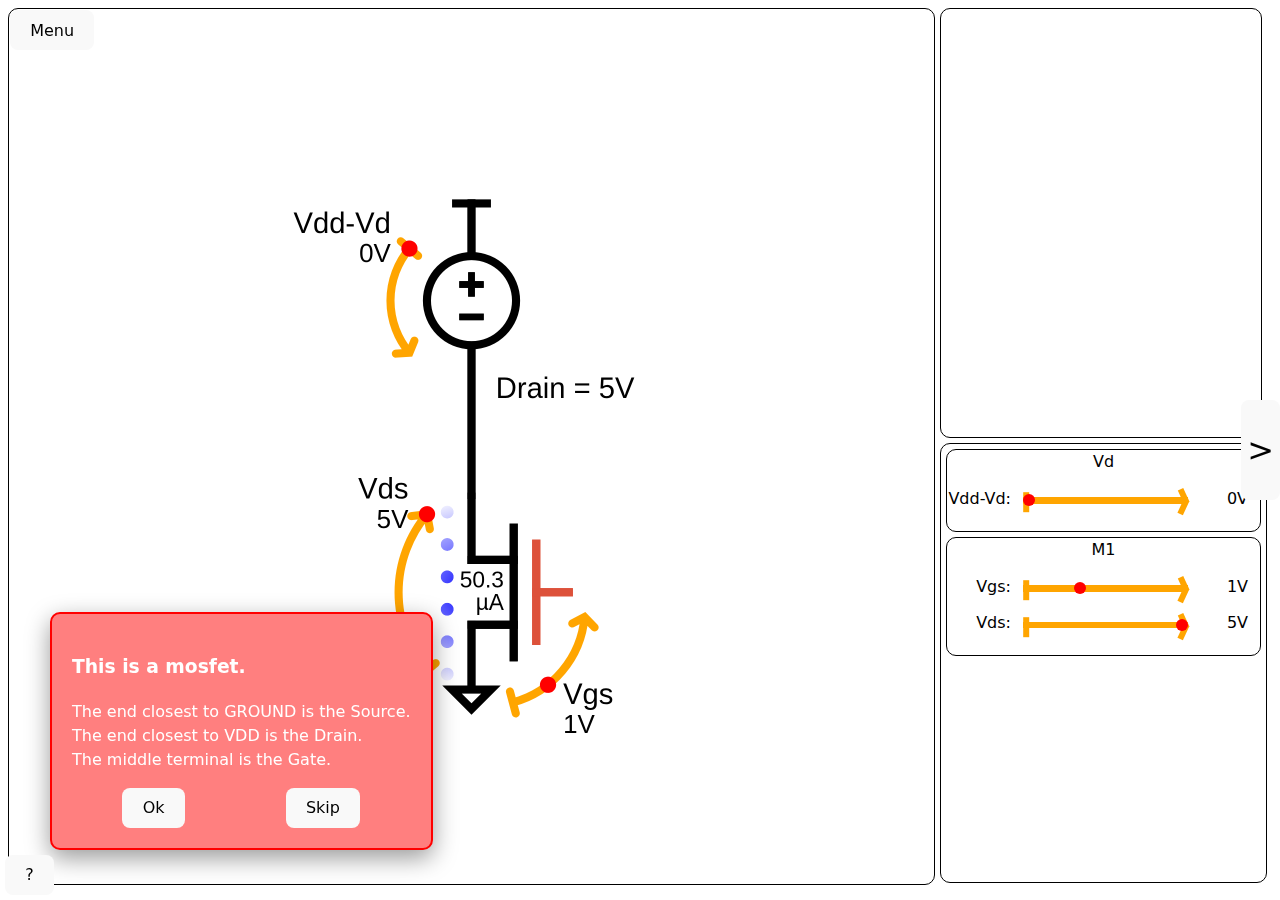
<file: index.html>
<!doctype html>
<html lang="en">

<head>
  <meta charset="UTF-8" />
  <link rel="icon" type="image/png" href="/icon01.png" />
  <meta name="viewport" content="width=device-width, initial-scale=1.0" />
  <title>Vite + Vue + TS</title>
  <script type="module" crossorigin src="/assets/index-2ZwOm7hW.js"></script>
  <link rel="stylesheet" crossorigin href="/assets/index-ycYLHOTG.css">
</head>

<body>
  <div id="app"></div>
</body>

</html>
</file>
<file: assets/index-ycYLHOTG.css>
:root{font-family:Inter,system-ui,Avenir,Helvetica,Arial,sans-serif;line-height:1.5;font-weight:400;font-synthesis:none;text-rendering:optimizeLegibility;-webkit-font-smoothing:antialiased;-moz-osx-font-smoothing:grayscale}a{font-weight:500;color:#646cff;text-decoration:inherit}a:hover{color:#535bf2}h1{font-size:3.2em;line-height:1.1}button{border-radius:8px;border:1px solid transparent;padding:.6em 1.2em;font-size:1em;font-weight:500;font-family:inherit;cursor:pointer;transition:border-color .25s}.card{padding:2em}@media (prefers-color-scheme: light){:root{background-color:#fff}a:hover{color:#747bff}button{background-color:#f9f9f9}}.prevent-select[data-v-e876c244]{-webkit-user-select:none;-ms-user-select:none;user-select:none}.sliderBody.visible[data-v-cf988964]{background:orange;height:6.4px}.sliderBody.locked[data-v-cf988964]{background:#d3d3d3;height:6.4px}input[type=range][data-v-cf988964]{-webkit-appearance:none;-moz-appearance:none;appearance:none;background:transparent;cursor:pointer;border-style:none}input[type=range][data-v-cf988964]::-webkit-slider-runnable-track{height:6.4px;border-style:none}input[type=range][data-v-cf988964]::-moz-range-track{height:6.4px;transform:translateY(4px);border-style:none}input[type=range][data-v-cf988964]::-webkit-slider-thumb{-webkit-appearance:none;-moz-appearance:none;appearance:none;margin-top:-.2rem;height:.75rem;width:.75rem;border-radius:.5rem;border-style:none;z-index:2}input[type=range][data-v-cf988964]::-moz-range-thumb{-webkit-appearance:none;-moz-appearance:none;appearance:none;margin-top:-.2rem;height:.75rem;width:.75rem;border-radius:.5rem;border-style:none;z-index:2;transform:translateY(4px)}input.visible[type=range][data-v-cf988964]::-webkit-slider-runnable-track{background:orange}input.visible[type=range][data-v-cf988964]::-moz-range-track{background:orange}input.visible[type=range][data-v-cf988964]::-webkit-slider-thumb{background-color:red}input.visible[type=range][data-v-cf988964]::-moz-range-thumb{background-color:red}input.locked[type=range][data-v-cf988964]::-webkit-slider-runnable-track{background:#d3d3d3}input.locked[type=range][data-v-cf988964]::-moz-range-track{background:#d3d3d3}input.locked[type=range][data-v-cf988964]::-webkit-slider-thumb{background-color:#d3d3d3}input.locked[type=range][data-v-cf988964]::-moz-range-thumb{background-color:#d3d3d3}.selected[data-v-7a81dec8]{background-color:#add8e6}.menu[data-v-0f52af25]{background-color:#f5f5f5;padding:4px;border-radius:5px;width:max-content}.menuOption[data-v-0f52af25]{background-color:#d3d3d3;padding:5px;border-radius:5px;display:block}.hovered[data-v-0f52af25]{background-color:#b4b4b4}.preventSelect[data-v-0f52af25]{-webkit-user-select:none;-ms-user-select:none;user-select:none}canvas[data-v-25f50a53]{border:1px solid black}.v-enter-active[data-v-25f50a53],.v-leave-active[data-v-25f50a53]{transition:transform .15s ease}.v-enter-from[data-v-25f50a53],.v-leave-to[data-v-25f50a53]{transform:translate(-300px)}
</file>
